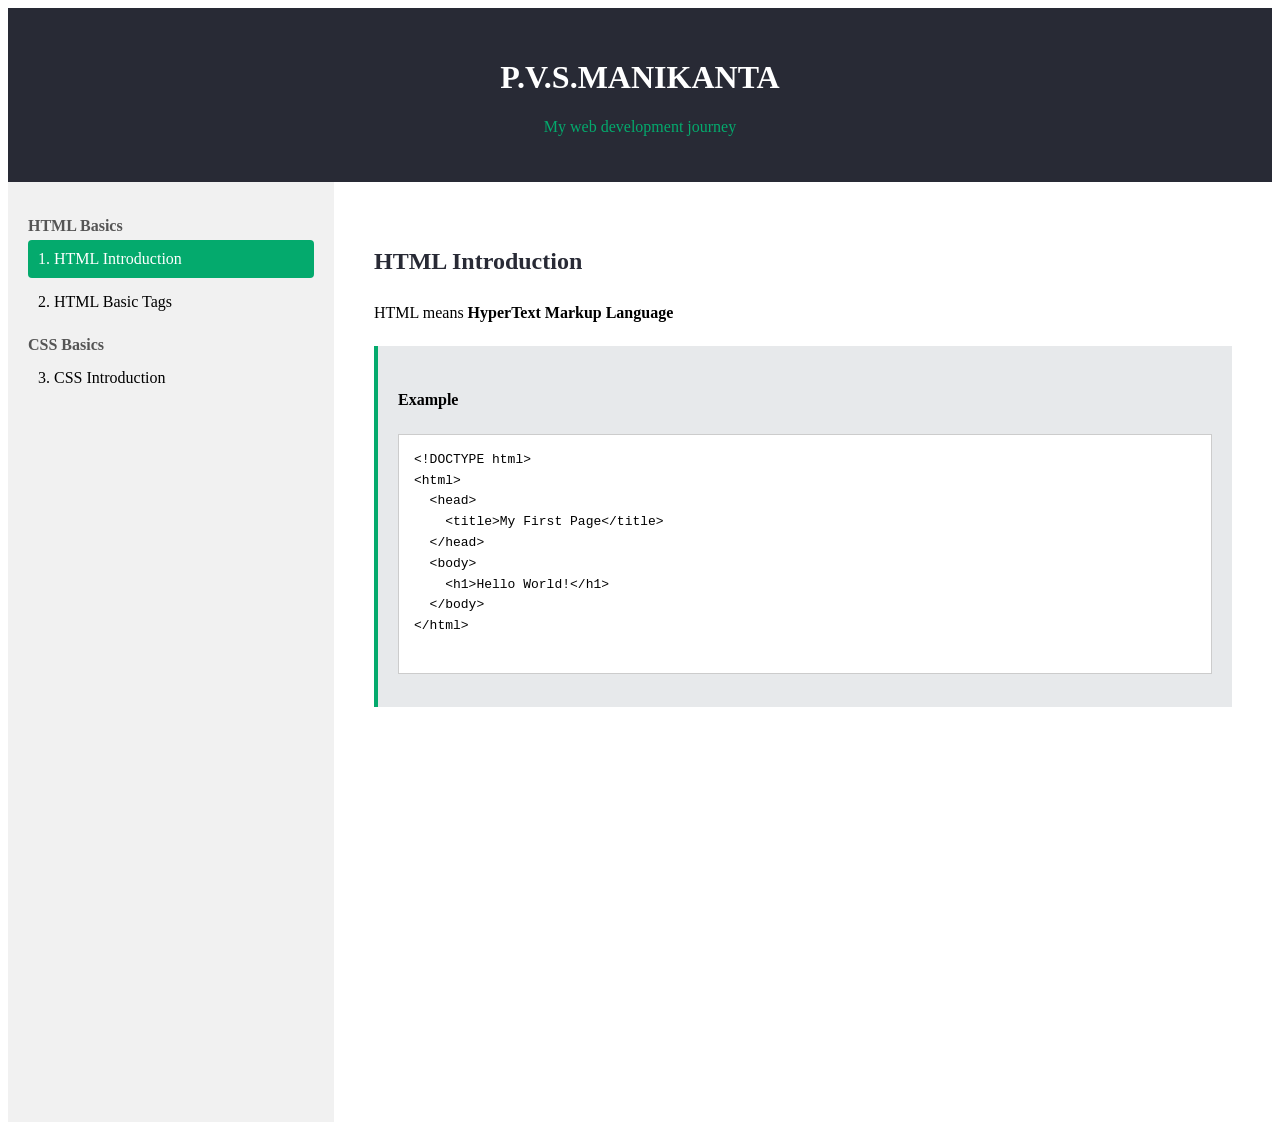
<file: index.html>
<!DOCTYPE html>
<html lang="te">
<head>
    <meta charset="UTF-8">
    <meta name="viewport" content="width=device-width, initial-scale=1.0">
    <title>Tech India - Learn Web Development</title>
    <link rel="stylesheet" href="style.css">
</head>
<body>

    <!-- Header -->
    <header>
        <h1>P.V.S.MANIKANTA</h1>
        <p>My web development journey</p>
    </header>

    <!-- Main Container -->
    <div class="main-container">
        
        <!-- Sidebar -->
        <nav class="sidebar">
            <h3>HTML Basics</h3>
            <a href="index.html" class="active">1. HTML Introduction</a>
            <a href="html_tags.html">2. HTML Basic Tags</a>
            
            <h3>CSS Basics</h3>
            <a href="css_intro.html">3. CSS Introduction</a>
        </nav>

        <!-- Content Area -->
        <main class="content">
            <h2>HTML Introduction</h2>
            <p>HTML means <b>HyperText Markup Language</b></p>
            
            <!-- syntax -->
            <div class="example-box">
                <h4>Example</h4>
                <pre>
&lt;!DOCTYPE html&gt;
&lt;html&gt;
  &lt;head&gt;
    &lt;title&gt;My First Page&lt;/title&gt;
  &lt;/head&gt;
  &lt;body&gt;
    &lt;h1&gt;Hello World!&lt;/h1&gt;
  &lt;/body&gt;
&lt;/html&gt;
                </pre>
            </div>
        </main>

    </div>

</body>
</html>
</file>
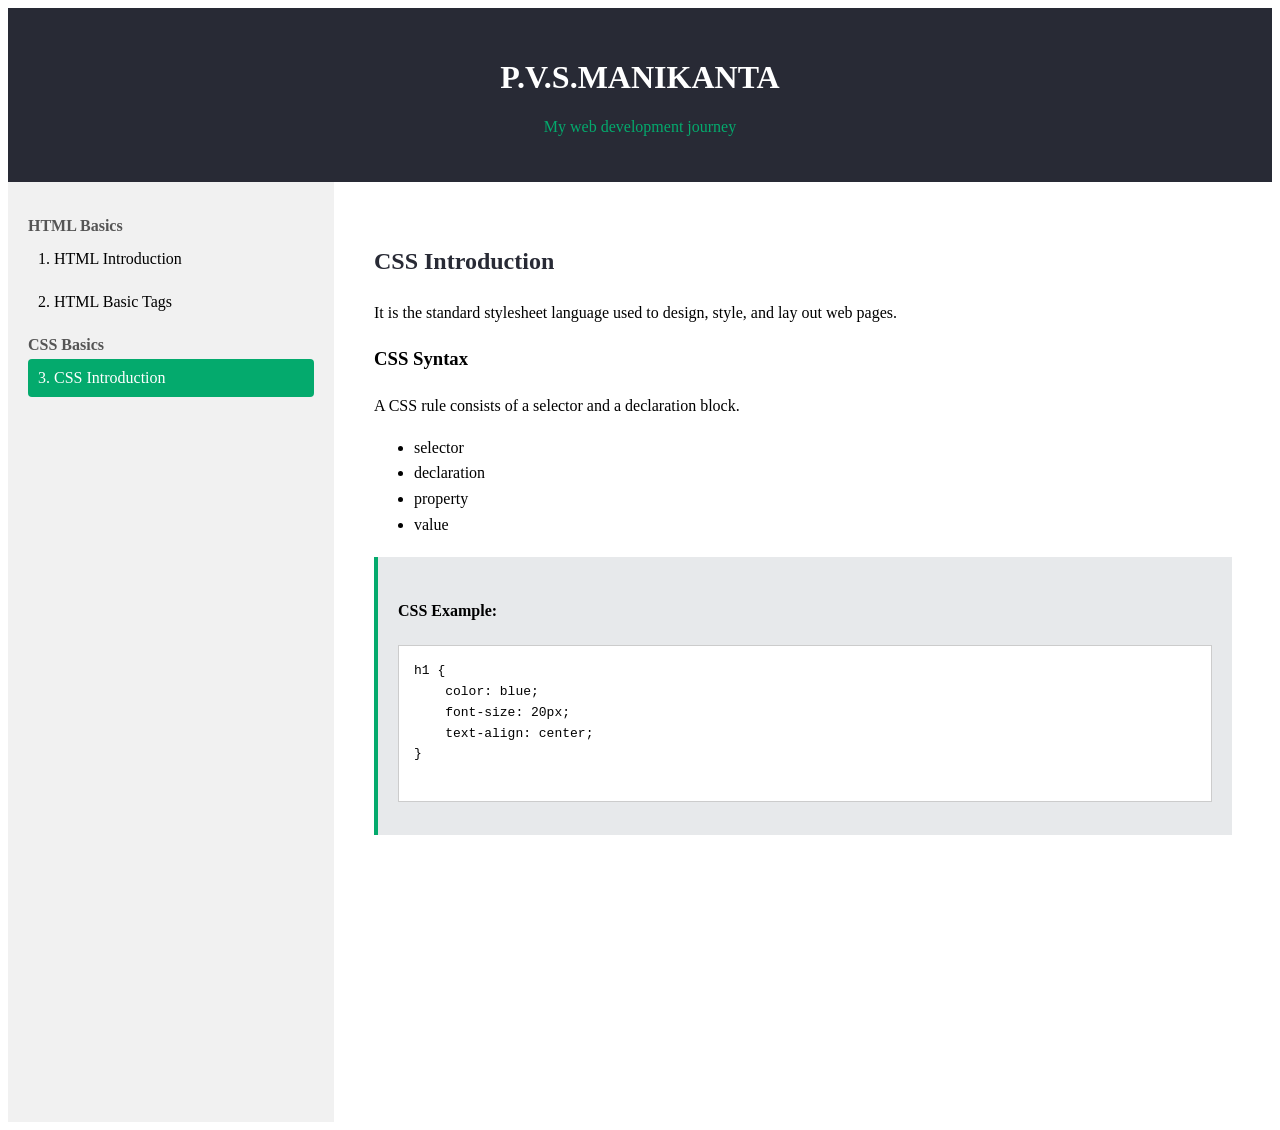
<file: css_intro.html>
<!DOCTYPE html>
<html lang="te">
<head>
    <meta charset="UTF-8">
    <meta name="viewport" content="width=device-width, initial-scale=1.0">
    <title>CSS Introduction - Tech India</title>
    <link rel="stylesheet" href="style.css">
</head>
<body>

     <header>
        <h1>P.V.S.MANIKANTA</h1>
        <p>My web development journey</p>
    </header>

    <div class="main-container">
        
        <nav class="sidebar">
            <h3>HTML Basics</h3>
            <a href="index.html">1. HTML Introduction</a>
            <a href="html_tags.html">2. HTML Basic Tags</a>
            
            <h3>CSS Basics</h3>
            <a href="css_intro.html" class="active">3. CSS Introduction</a>
        </nav>

        <main class="content">
            <h2>CSS Introduction</h2>
            <p>It is the standard stylesheet language used to design, style, and lay out web pages.</p>
            
            <h3>CSS Syntax </h3>
            <p>A CSS rule consists of a selector and a declaration block.</p>
            <ul>
                <li>selector</li>
                <li>declaration</li>
                <li>property</li>
                <li>value</li>
            </ul>
            

            <div class="example-box">
                <h4>CSS Example:</h4>
                <pre>
h1 {
    color: blue;
    font-size: 20px;
    text-align: center;
}
                </pre>
            </div>
        </main>

    </div>

</body>
</html>
</file>
<file: style.css>
Educational Css
/* బేసిక్ సెట్టింగ్స్ */
* {
    margin: 0;
    padding: 0;
    box-sizing: border-box;
    font-family: Arial, sans-serif;
}

/* హెడర్ స్టైల్ */
header {
    background-color: #282A35; /* Dark color like W3Schools */
    color: white;
    padding: 30px;
    text-align: center;
}

header p {
    color: #04AA6D; /* Green accent color */
    margin-top: 5px;
}

/* మెయిన్ లేఅవుట్ (Flexbox వాడాం పక్కపక్కనే రావడానికి) */
.main-container {
    display: flex;
}

/* సైడ్‌బార్ స్టైల్ */
.sidebar {
    width: 25%;
    background-color: #F1F1F1;
    padding: 20px;
    height: 100vh;
}

.sidebar h3 {
    margin: 15px 0 5px 0;
    font-size: 16px;
    color: #555;
}

.sidebar a {
    display: block;
    color: black;
    padding: 10px;
    text-decoration: none;
    margin-bottom: 5px;
    border-radius: 4px;
}

.sidebar a:hover {
    background-color: #ddd;
}

.sidebar a.active {
    background-color: #04AA6D; /* Active Topic Green Color */
    color: white;
}

/* కంటెంట్ ఏరియా స్టైల్ */
.content {
    width: 75%;
    padding: 40px;
    line-height: 1.6;
}

.content h2 {
    margin-bottom: 20px;
    color: #282A35;
}

/* ఎగ్జాంపుల్ బాక్స్ స్టైల్ */
.example-box {
    background-color: #E7E9EB;
    border-left: 4px solid #04AA6D;
    padding: 20px;
    margin-top: 20px;
}

.example-box pre {
    background-color: white;
    padding: 15px;
    margin-top: 10px;
    border: 1px solid #ccc;
    font-family: monospace;
}
</file>
